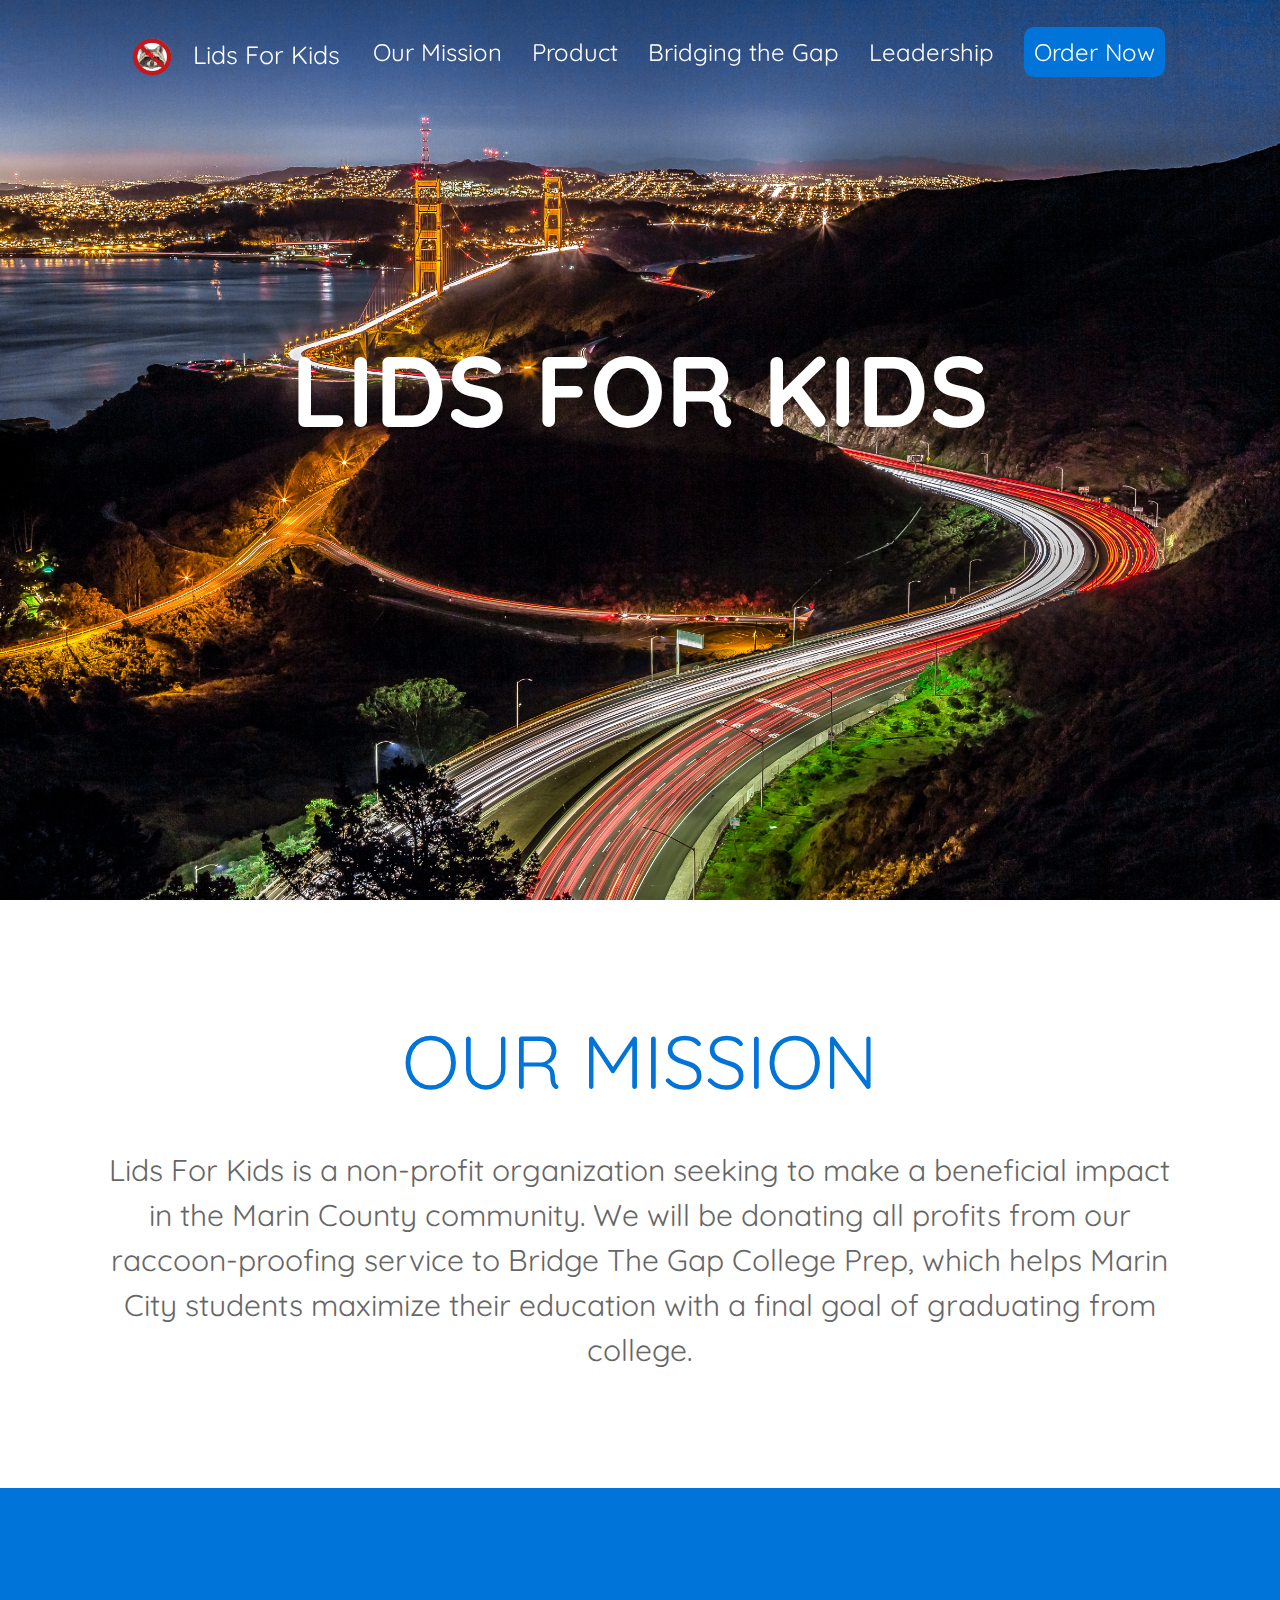
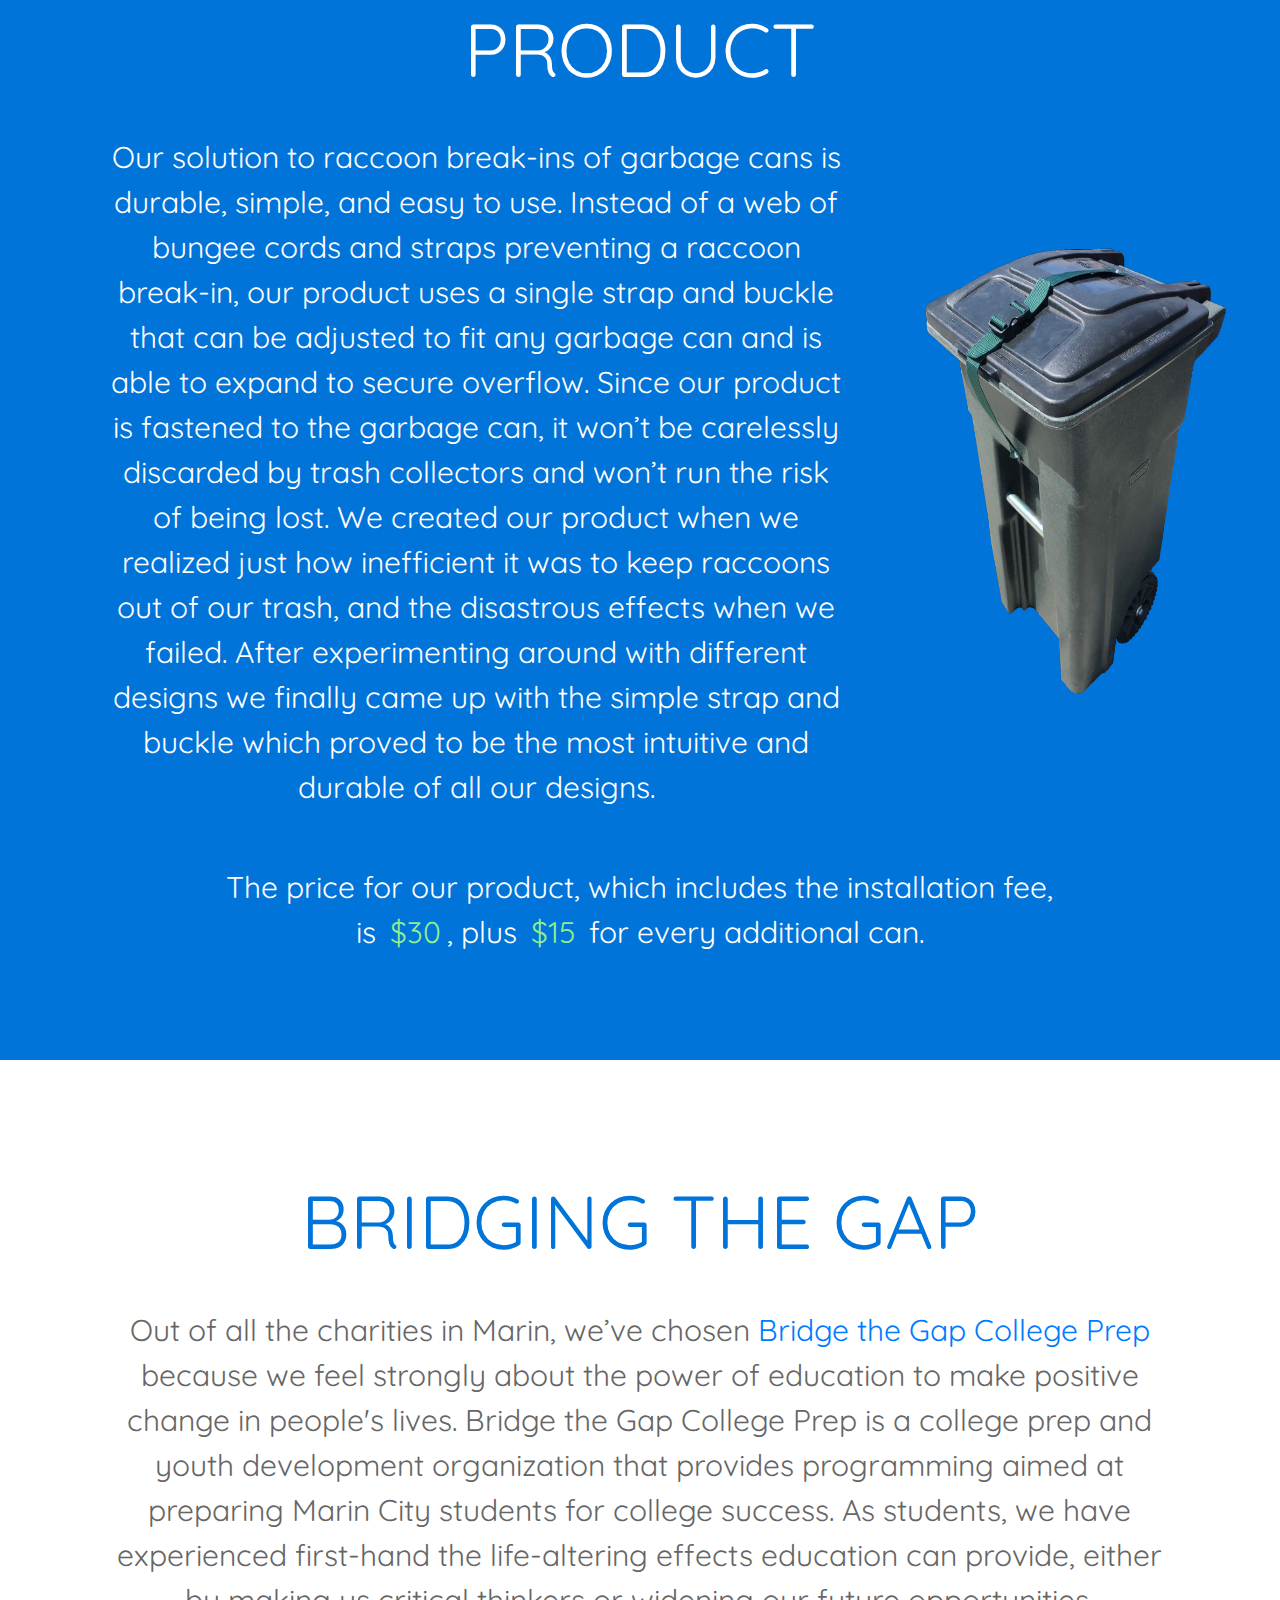
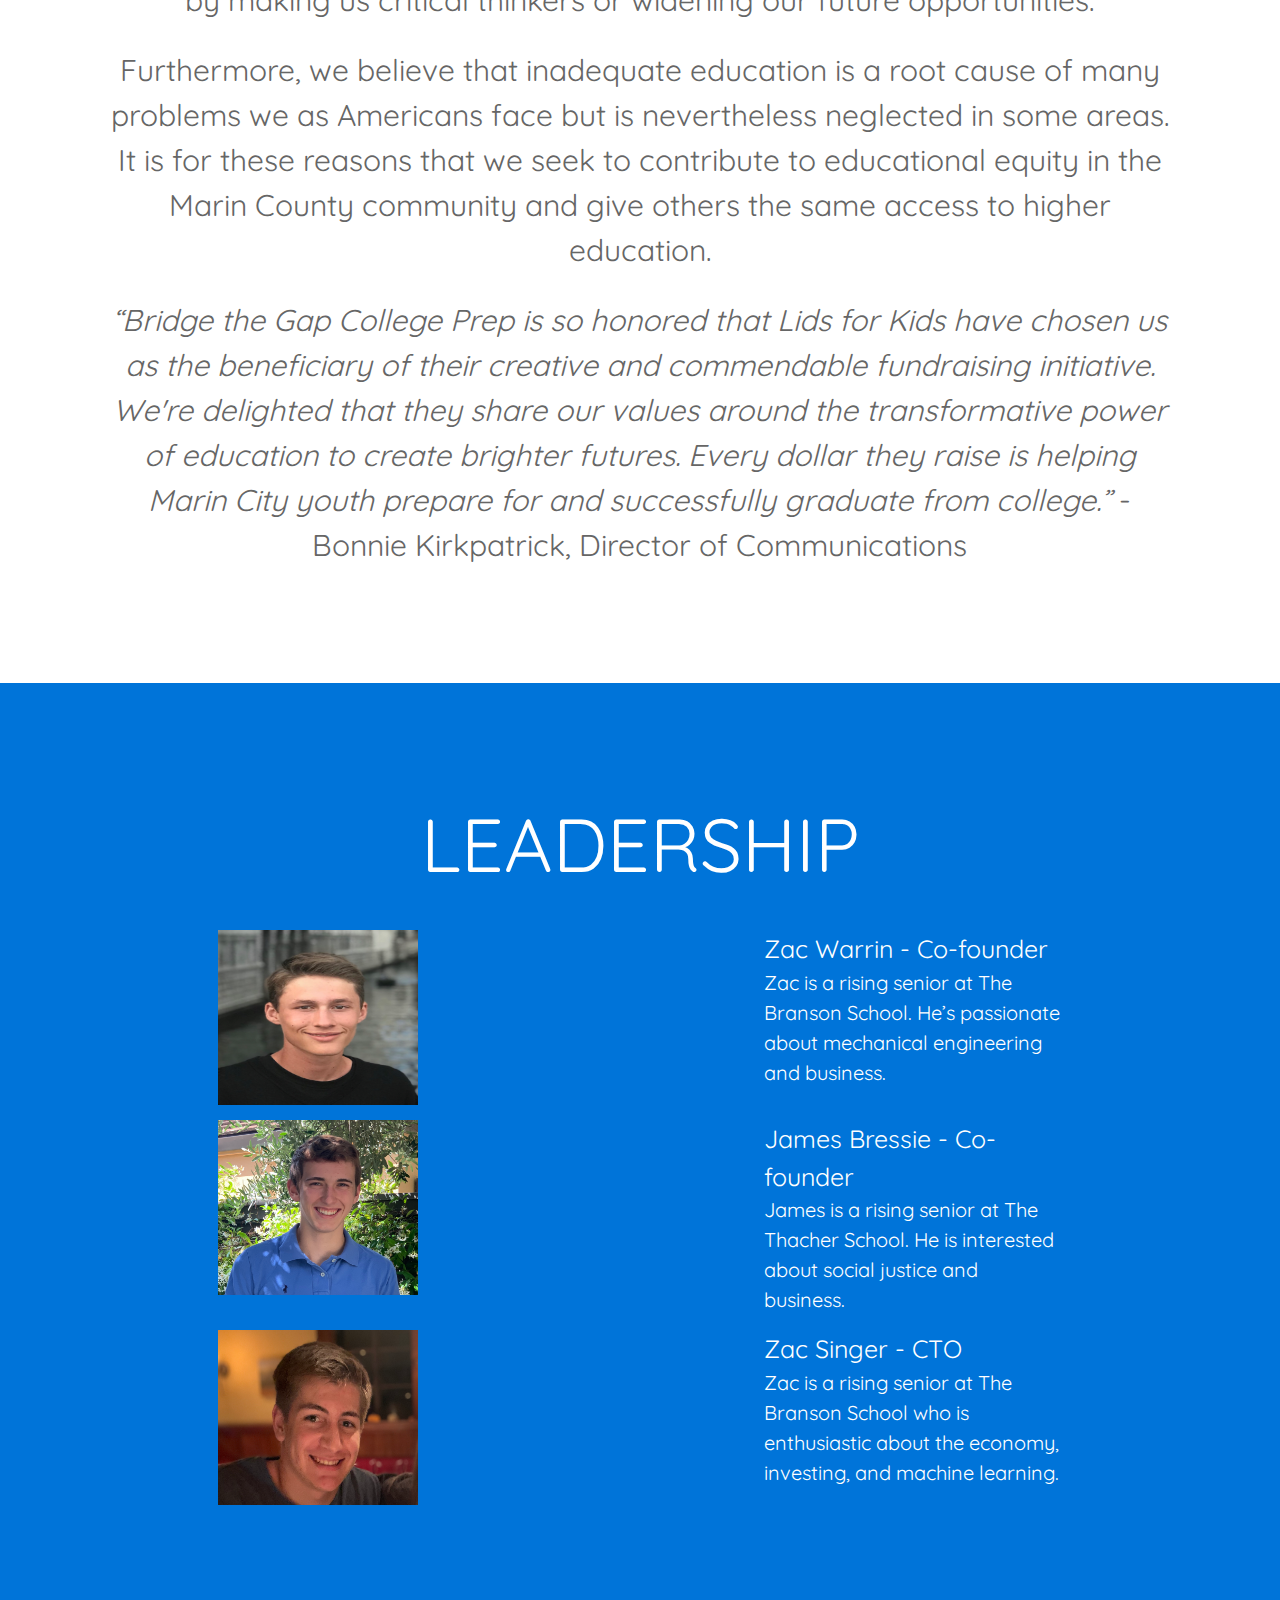
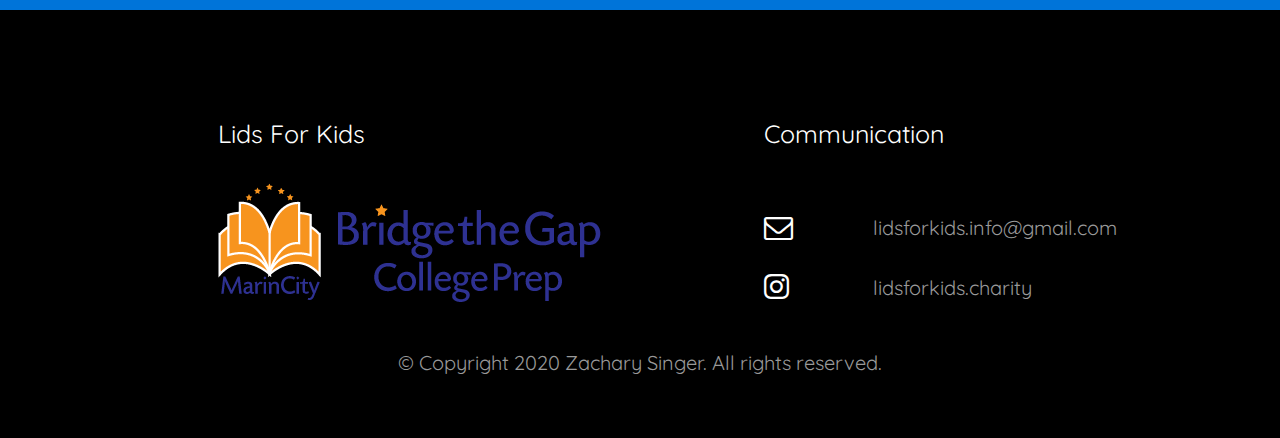
<file: index.html>
<!DOCTYPE html>
<html lang="en" class="no_slide">
<head>
    <meta charset="UTF-8">
    <title>Lids For Kids</title>

    <meta name="viewport" content="width=device-width, initial-scale=1, maximum-scale=1">

    <link href='static/css/bootstrap.min.css' rel="stylesheet" type='text/css'>
    <link href='static/css/styles.css' rel="stylesheet" type='text/css'>
    <link rel="stylesheet" href="https://cdnjs.cloudflare.com/ajax/libs/font-awesome/4.7.0/css/font-awesome.min.css">

    <script src="static/scripts/jquery-3.5.1.min.js"></script>
    <script src="static/scripts/detectmobilebrowser.js"></script>

</head>
<body class="no_x_slide">

<nav class="nav">
        <div class="container">
            <div class="logo">
                <a href="#" data-page2="title" class="2"><img src="static/images/LOGONOBACK.png" style="width:75px; height:75px;"></a>
                <a href="#" data-page2="title" class="2">Lids For Kids</a>
            </div>
            <div id="mainListDiv" class="main_list">
                <ul class="navlinks">
                    <li><a href="#" data-page1="mission" class="1">Our Mission</a></li>
                    <li><a href="#" data-page6="product" class="6">Product</a></li>
                    <li><a href="#" data-page3="bridge" class="3">Bridging the Gap</a></li>
                    <li><a href="#" data-page4="leadership" class="4">Leadership</a></li>
                    <li><a href="order.html" class="round">Order Now</a></li>
                </ul>
            </div>
            <span class="navTrigger">
                <i></i>
                <i></i>
                <i></i>
            </span>
        </div>
    </nav>

<section class="home">

    <div class="blank1">
    </div>

    <div class="row" id="title">
        <div class="center boldTitle">
            LIDS FOR KIDS
        </div>
    </div>
</section>

<section id="1">

    <br>
    <br>
    <br>
    <br>
    <br>
    <br>
    <br>

    <div class="row" id="mission">
        <div class="center headTitle1">
            OUR MISSION
        </div>
    </div>

    <br>
    <br>

    <div class="row">
        <div class="col-md-1"></div>

        <div class="col-md-10 center writing1">
            <p>
                Lids For Kids is a non-profit organization seeking to make a beneficial impact in the
                Marin County community. We will be donating all profits from our raccoon-proofing service
                to Bridge The Gap College Prep, which helps Marin City students maximize their education
                with a final goal of graduating from college.
            </p>
        </div>

        <div class="col-md-1"></div>
    </div>

    <br>
    <br>
    <br>
    <br>
    <br>
    <br>
    <br>

</section>

<section class="blueSection" id="6">

    <br>
    <br>
    <br>
    <br>
    <br>
    <br>
    <br>

    <div class="row" id="product">
        <div class="center headTitle2">
            PRODUCT
        </div>
    </div>

    <br>
    <br>

    <div class="row">
        <div class="col-md-1"></div>

        <div class="col-md-7 center writing2">
            <p>
                Our solution to raccoon break-ins of garbage cans is durable, simple, and easy to use.
                Instead of a web of bungee cords and straps preventing a raccoon break-in, our
                product uses a single strap and buckle that can be adjusted to fit any
                garbage can and is able to expand to secure overflow. Since our product is
                fastened to the garbage can, it won’t be carelessly discarded by trash
                collectors and won’t run the risk of being lost. We created our product
                when we realized just how inefficient it was to keep raccoons out of our
                trash, and the disastrous effects when we failed. After experimenting
                around with different designs we finally came up with the simple strap
                and buckle which proved to be the most intuitive and durable of all our designs.
            </p>
        </div>


        <div class="col-md-4">
            <img src="static/images/Green2.png" style="height: 100%; width: 100%;">
        </div>


    </div>

    <br>
    <br>
    <br>

    <div class="row">
        <div class="col-md-2"></div>

        <div class="col-md-8 center writing2">
            The price for our product, which includes the installation fee, is <mark class="green">$30</mark>,
            plus <mark class="green">$15</mark> for every additional can.
        </div>

        <div class="col-md-2"></div>
    </div>

    <br>
    <br>
    <br>
    <br>
    <br>
    <br>
    <br>

</section>

<section id="3">

    <br>
    <br>
    <br>
    <br>
    <br>
    <br>
    <br>

    <div class="row" id="bridge">
        <div class="center headTitle1">
            BRIDGING THE GAP
        </div>
    </div>

    <br>
    <br>

    <div class="row">
        <div class="col-md-1"></div>

        <div class="col-md-10 center writing1">
            <p>
                Out of all the charities in Marin, we’ve chosen
                <a href="https://btgcollegeprep.org/" target="_blank">Bridge the Gap College Prep</a>
                because we feel strongly about the power of education to make positive change
                in people's lives. Bridge the Gap College Prep is a college prep and youth
                development organization that provides programming aimed at preparing Marin
                City students for college success. As students, we have experienced first-hand
                the life-altering effects education can provide, either by making us critical
                thinkers or widening our future opportunities.
            </p>
        </div>

        <div class="col-md-1"></div>
    </div>

    <br>

    <div class="row">
        <div class="col-md-1"></div>

        <div class="col-md-10 center writing1">
            <p>
                Furthermore, we believe that inadequate education is
                a root cause of many problems we as Americans face but
                is nevertheless neglected in some areas. It is for these
                reasons that we seek to contribute to educational equity
                in the Marin County community and give others the same access to higher education.
            </p>
        </div>

        <div class="col-md-1"></div>
    </div>

    <br>

    <div class="row">
        <div class="col-md-1"></div>

        <div class="col-md-10 center writing1">
            <p>
                <i>“Bridge the Gap College Prep is so honored
                that Lids for Kids have chosen us as the beneficiary of
                their creative and commendable fundraising initiative.
                We're delighted that they share our values around the
                transformative power of education to create brighter futures.
                Every dollar they raise is helping Marin City youth prepare for
                    and successfully graduate from college.”</i> - Bonnie Kirkpatrick, Director of Communications
            </p>
        </div>

        <div class="col-md-1"></div>
    </div>

    <br>
    <br>
    <br>
    <br>
    <br>
    <br>
    <br>

</section>

<section class="blueSection" id="4">

    <br>
    <br>
    <br>
    <br>
    <br>
    <br>
    <br>

    <div class="row" id="leadership">
        <div class="center headTitle2">
            LEADERSHIP
        </div>
    </div>

    <br>
    <br>

    <div class="row">
        <div class="col-md-2"></div>

        <div class="col-md-2">
            <img src="static/images/ZacW.jpg" alt="ZacW" class="photo">
        </div>

        <div class="col-md-3"></div>

        <div class="col-md-3">
            <div class="headTitle4">
                Zac Warrin - Co-founder
            </div>

            <div class="writing3">
                Zac is a rising senior at The Branson School.
                He’s passionate about mechanical engineering and business.
            </div>
        </div>

        <div class="col-md-2"></div>
    </div>

    <br>

    <div class="row">
        <div class="col-md-2"></div>

        <div class="col-md-2">
            <img src="static/images/James.JPG" alt="James" class="photo">
        </div>

        <div class="col-md-3"></div>

        <div class="col-md-3">
            <div class="headTitle4">
                James Bressie - Co-founder
            </div>

            <div class="writing3">
                James is a rising senior at The Thacher School.
                He is interested about social justice and business.
            </div>
        </div>

        <div class="col-md-2"></div>
    </div>

    <br>

    <div class="row">
        <div class="col-md-2"></div>

        <div class="col-md-2">
            <img src="static/images/zacs.JPG" alt="ZacS" class="photo">
        </div>

        <div class="col-md-3"></div>

        <div class="col-md-3">
            <div class="headTitle4">
                Zac Singer - CTO
            </div>

            <div class="writing3">
                Zac is a rising senior at The Branson School who is
                enthusiastic about the economy, investing, and machine learning.
            </div>
        </div>

        <div class="col-md-2"></div>
    </div>

    <br>
    <br>
    <br>
    <br>
    <br>
    <br>
    <br>

</section>

<section class="blackSection">

    <br>
    <br>
    <br>
    <br>
    <br>
    <br>
    <br>

    <div class="row">
        <div class="col-md-2"></div>

        <div class="col-md-4 headTitle5">
            Lids For Kids
        </div>

        <div class="col-md-1"></div>

        <div class="col-md-3 headTitle5">
            Communication
        </div>


        <div class="col-md-2"></div>
    </div>

    <br>
    <br>

    <div class="row">

        <div class="col-md-2"></div>

        <div class="col-md-4 writing4">

            <a href="https://btgcollegeprep.org/" target="_blank"><img src="static/images/bridge.png" ></a>

        </div>

        <div class="col-md-1"></div>

        <div class="col-md-1">
            <br>
            <br>

            <div>
                <a href="mailto:lidsforkids.info@gmail.com"><i class="fa fa-envelope-o"
                                                           style="font-size:29px; color:white"></i></a>
            </div>

            <br>
            <br>

            <div>
                <a href="https://www.instagram.com/lidsforkids.charity/"><i class="fa fa-instagram"
                                                                        style="font-size:29px; color:white"></i></a>
            </div>
        </div>

        <div class="col-md-1 writing4">
            <br>

            <div>
                 lidsforkids.info@gmail.com
            </div>

            <br>

            <div>
                lidsforkids.charity
            </div>
        </div>

         <div class="col-md-2"></div>
    </div>

    <br>
    <br>
    <br>

    <div class="row">
        <div class="writing4 center">
            © Copyright 2020 Zachary Singer. All rights reserved.
        </div>
    </div>

    <br>
    <br>
    <br>
    <br>

</section>

</body>

<script src="static/scripts/nav-bar-shrink.js"></script>
<script src="static/scripts/scroll.js"></script>
<script src="static/scripts/nav-trigger.js"></script>

</html>
</file>
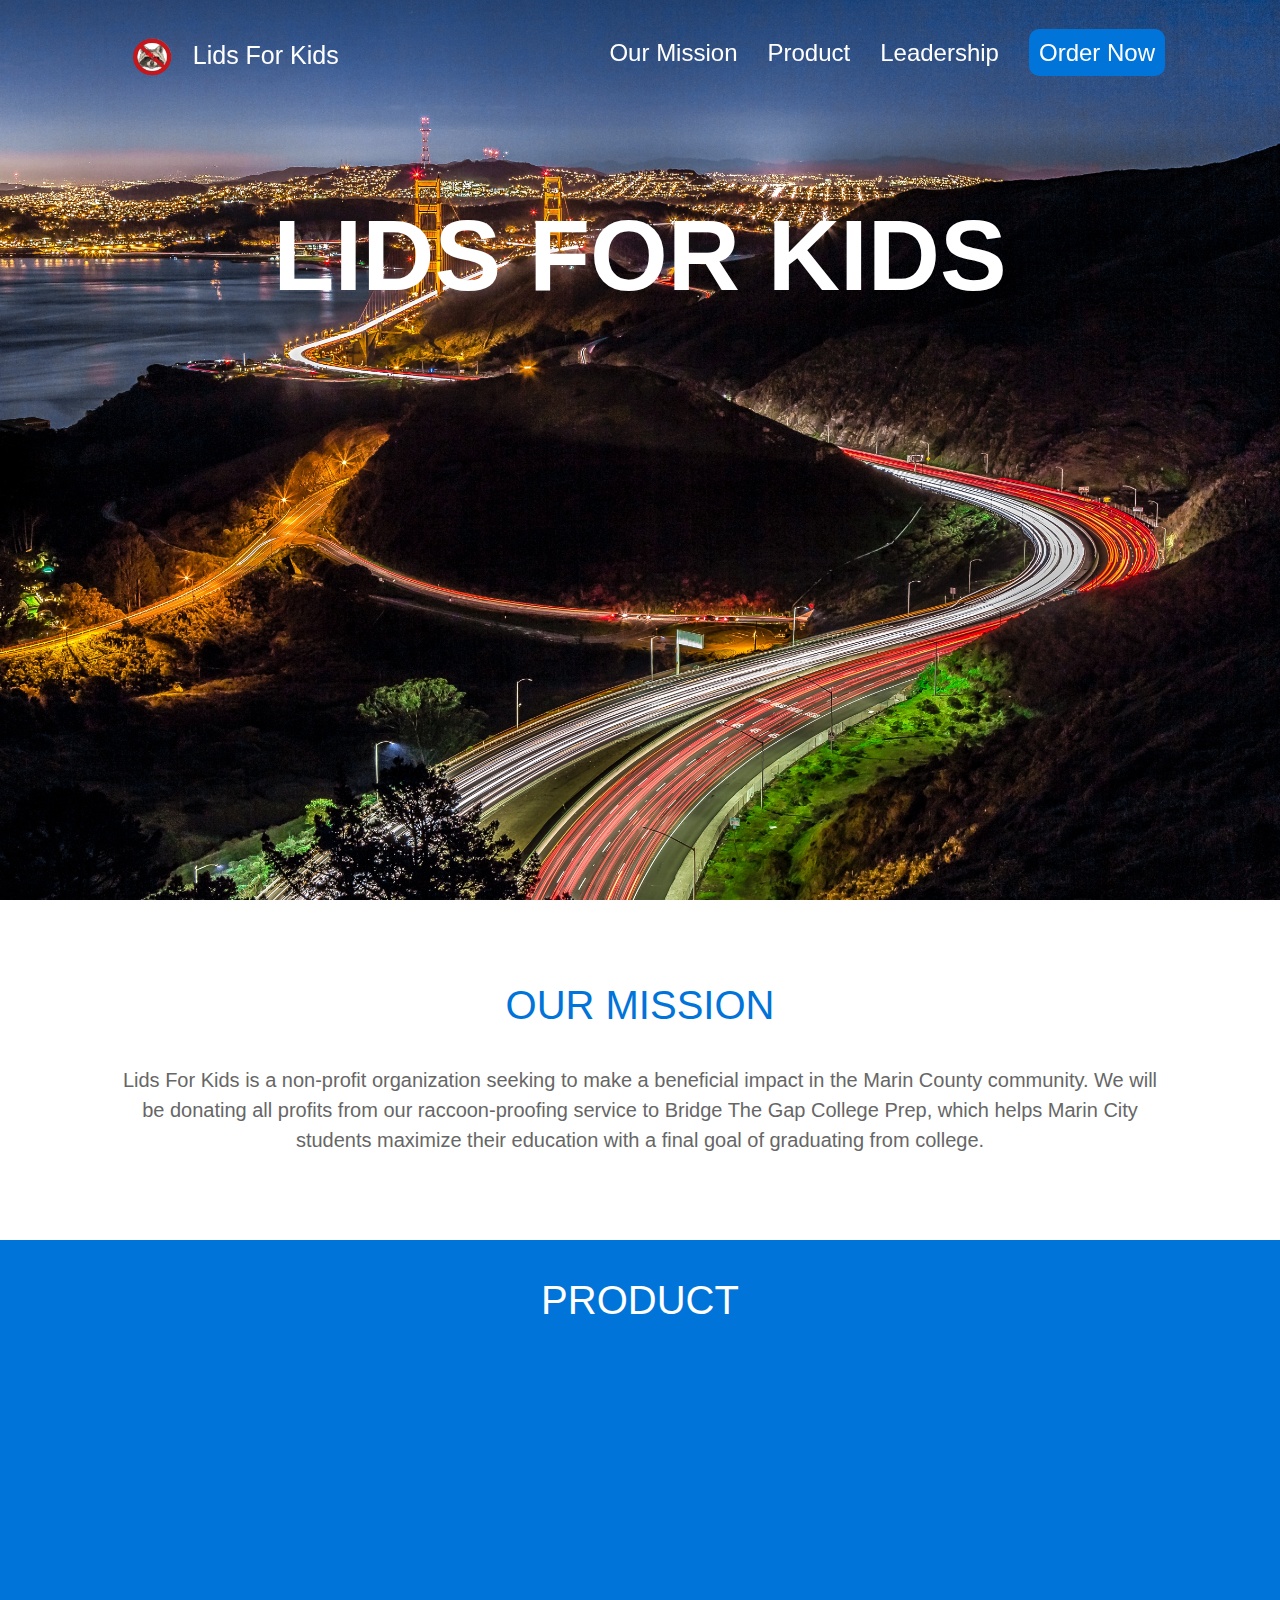
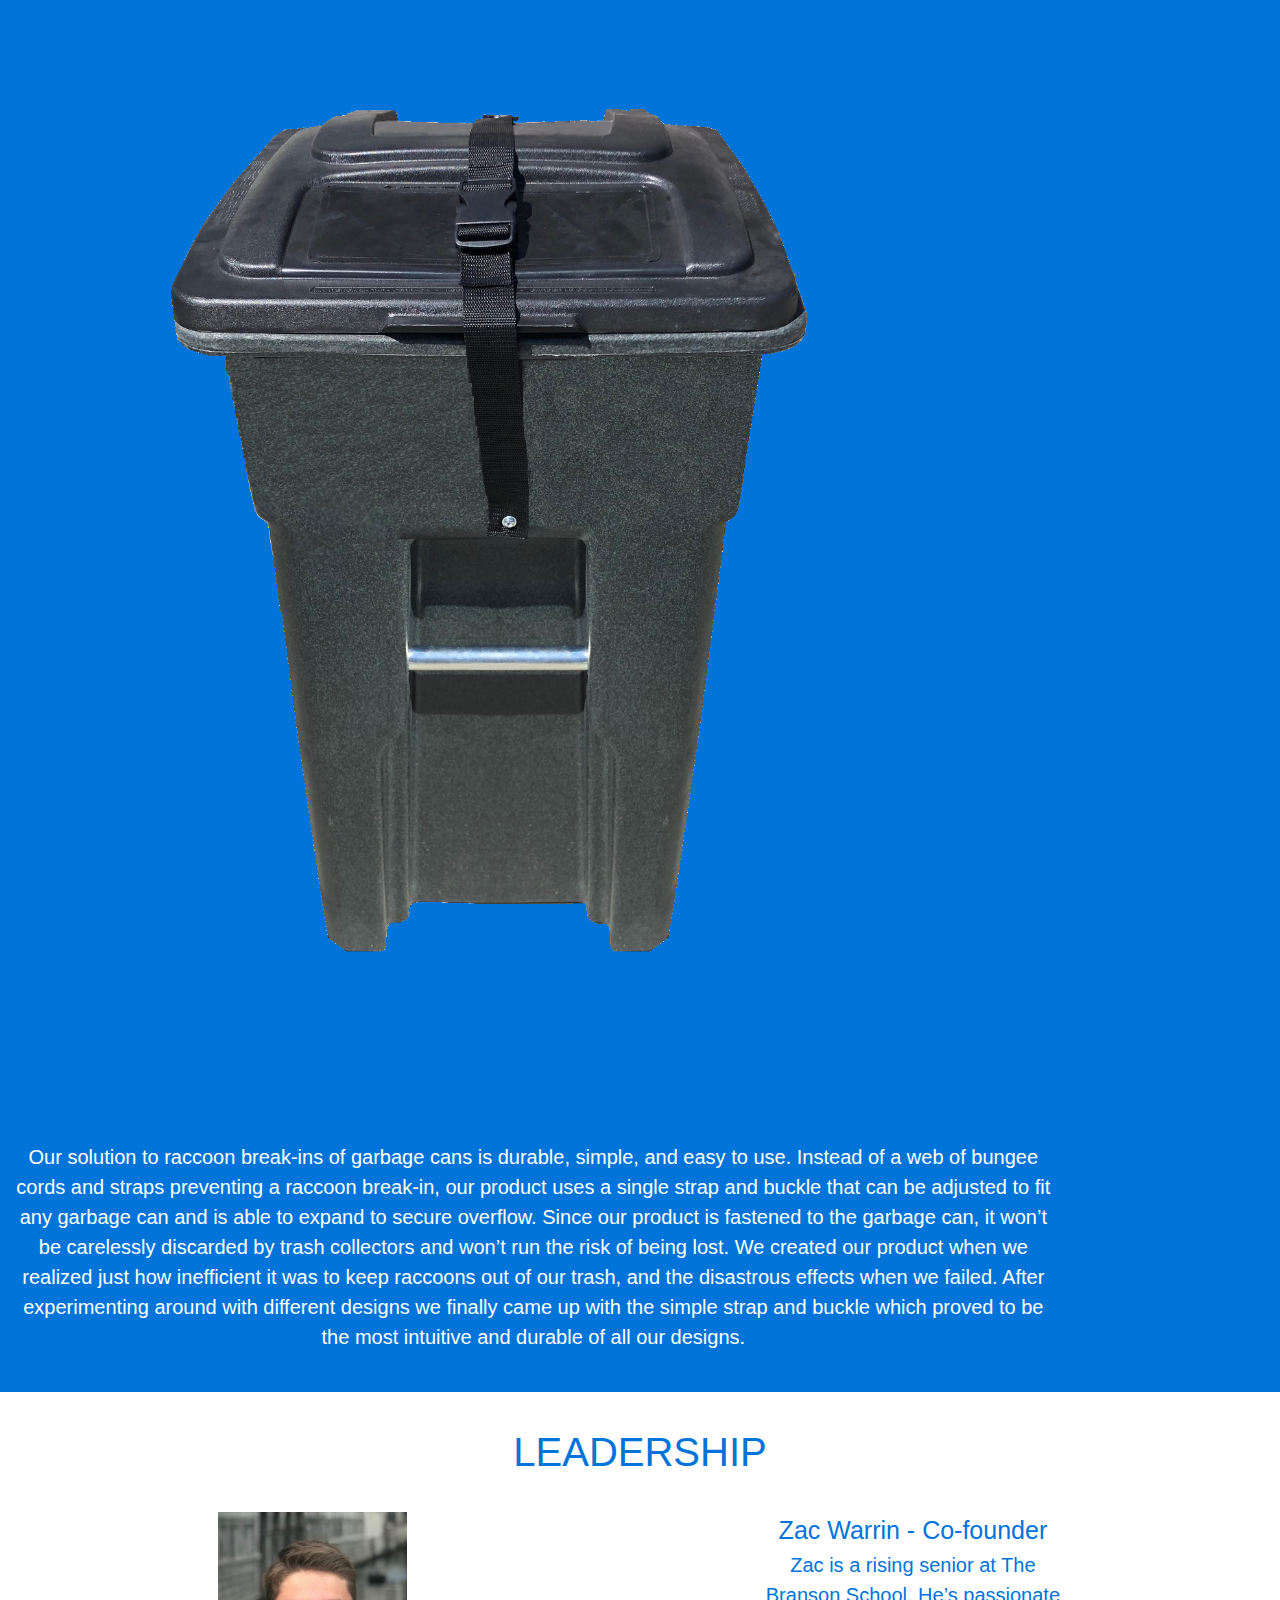
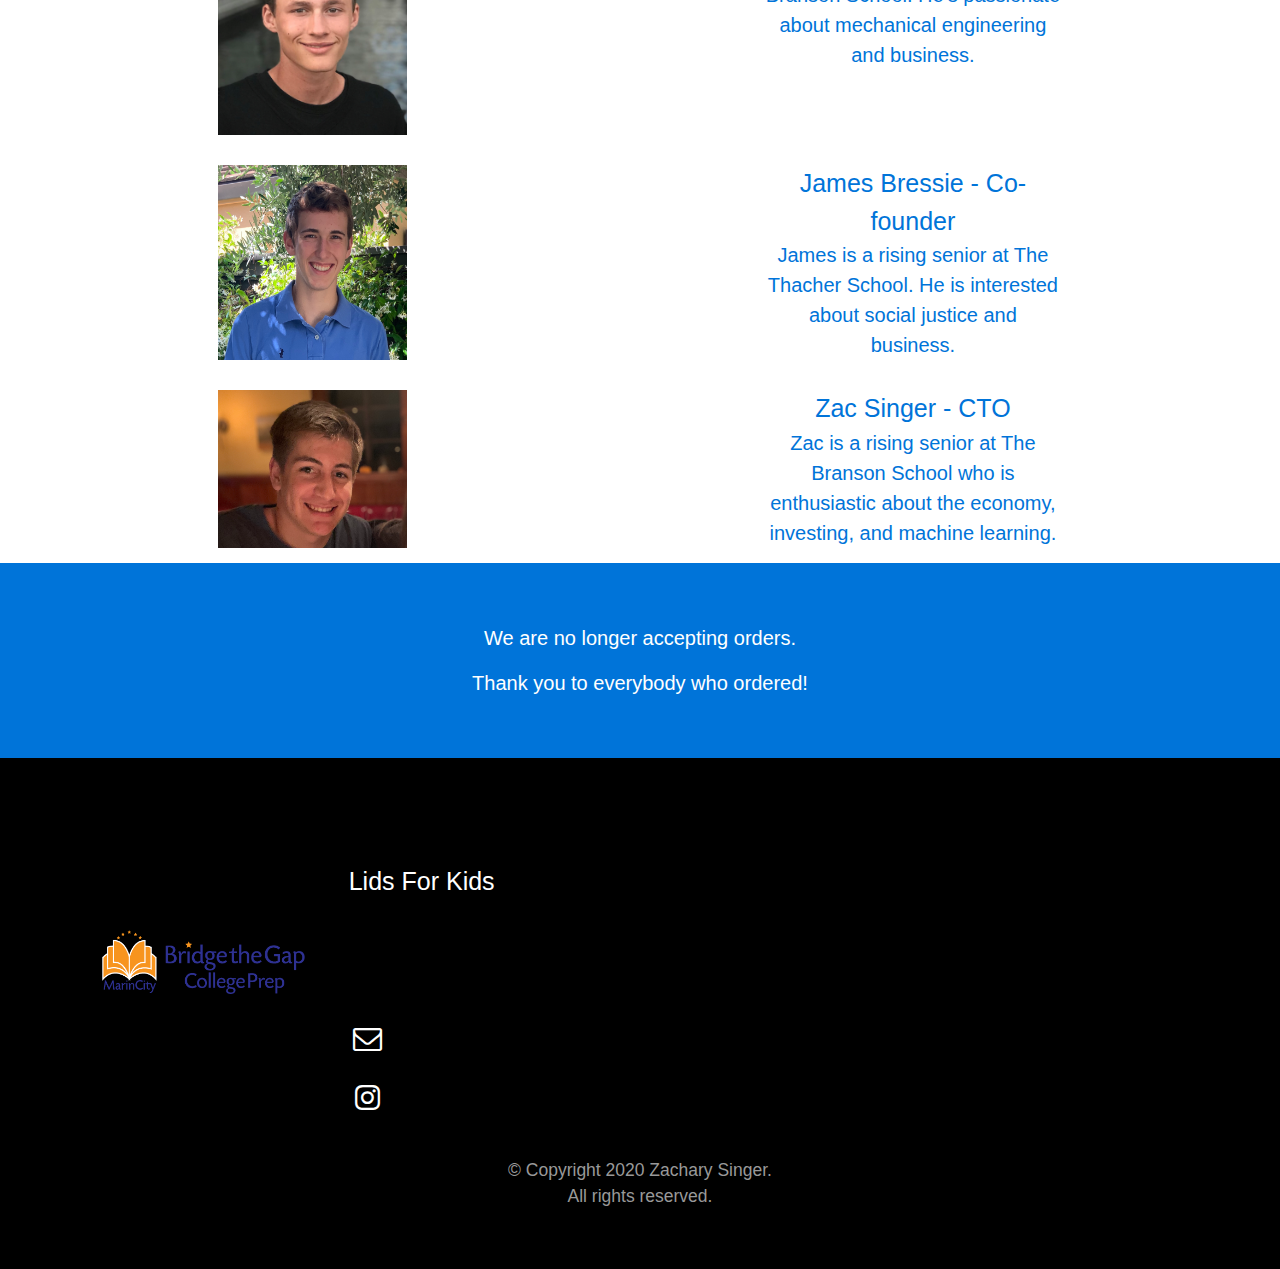
<file: mobile.html>
<!DOCTYPE html>
<html lang="en" class="no_slide">
<head>
    <meta charset="UTF-8">
    <title>Lids For Kids</title>

    <meta name="viewport" content="width=device-width, initial-scale=1, maximum-scale=1">

    <link href='static/css/bootstrap.min.css' rel="stylesheet" type='text/css'>
    <link href='static/css/mobile_styles.css' rel="stylesheet" type='text/css'>
    <link rel="stylesheet" href="https://cdnjs.cloudflare.com/ajax/libs/font-awesome/4.7.0/css/font-awesome.min.css">

    <script src="static/scripts/jquery-3.5.1.min.js"></script>

</head>
<body>

<nav class="nav">
    <div class="container">
        <div class="logo">
            <a href="#" data-page2="title" class="2"><img src="static/images/LOGONOBACK.png" style="width:75px; height:75px;"></a>
            <a href="#" data-page2="title" class="2" name="not-changed">Lids For Kids</a>
        </div>
        <div id="mainListDiv" class="main_list">
            <ul class="navlinks">
                <li><a href="#" data-page1="mission" class="1">Our Mission</a></li>
                <li><a href="#" data-page1="product" class="1">Product</a></li>
                <li><a href="#" data-page4="leadership" class="4">Leadership</a></li>
                <br>
                <br>
                <li><a href="#" data-page5="order" class="round 5">Order Now</a></li>
            </ul>
        </div>
        <span class="navTrigger">
                <i></i>
                <i></i>
                <i></i>
            </span>
    </div>
</nav>

<section class="home">

    <div class="blank1">
    </div>

    <div class="row" id="title">
        <div class="center boldTitle">
            LIDS FOR KIDS
        </div>
    </div>
</section>

<section id="1">

    <br>
    <br>
    <br>
    <br>
    <br>

    <div class="row" id="mission">
        <div class="center headTitle1">
            OUR MISSION
        </div>
    </div>

    <br>
    <br>

    <div class="row">
        <div class="col-md-1"></div>

        <div class="col-md-10 center writing1">
            <p>
                Lids For Kids is a non-profit organization seeking to make a beneficial impact in the
                Marin County community. We will be donating all profits from our raccoon-proofing service
                to Bridge The Gap College Prep, which helps Marin City students maximize their education
                with a final goal of graduating from college.
            </p>
        </div>

        <div class="col-md-1"></div>
    </div>

    <br>
    <br>
    <br>
    <br>
    <br>

</section>

<section class="blueSection" id="2">

    <br>
    <br>

    <div class="row">
        <div class="center headTitle2">
            PRODUCT
        </div>
    </div>

    <br>
    <br>

        <div class="col-md-1"></div>

        <div class="col-md-10 center writing2" id="product">
            <img src="static/images/Black1.png" class="mobile-photo">

            <br>

                <p>
                Our solution to raccoon break-ins of garbage cans is durable, simple, and easy to use.
                Instead of a web of bungee cords and straps preventing a raccoon break-in, our
                product uses a single strap and buckle that can be adjusted to fit any
                garbage can and is able to expand to secure overflow. Since our product is
                fastened to the garbage can, it won’t be carelessly discarded by trash
                collectors and won’t run the risk of being lost. We created our product
                when we realized just how inefficient it was to keep raccoons out of our
                trash, and the disastrous effects when we failed. After experimenting
                around with different designs we finally came up with the simple strap
                and buckle which proved to be the most intuitive and durable of all our designs.
            </p>
        </div>

        <div class="col-md-1"></div>

    <br>
    <br>


</section>

<section id="4">

    <br>
    <br>

    <div class="row" id="leadership">
        <div class="center headTitle6">
            LEADERSHIP
        </div>
    </div>

    <br>
    <br>

    <div class="row">
        <div class="col-md-2"></div>

        <div class="col-md-2">
            <img src="static/images/ZacW.jpg" alt="ZacW" class="photo">
        </div>

        <div class="col-md-3"></div>

        <div class="col-md-3">
            <div class="headTitle4 center">
                Zac Warrin - Co-founder
            </div>

            <div class="writing3 center">
                Zac is a rising senior at The Branson School.
                He’s passionate about mechanical engineering and business.
            </div>
        </div>

        <div class="col-md-2"></div>
    </div>

    <br>
    <br>

    <div class="row">
        <div class="col-md-2"></div>

        <div class="col-md-2">
            <img src="static/images/James.JPG" alt="James" class="photo">
        </div>

        <div class="col-md-3"></div>

        <div class="col-md-3">
            <div class="headTitle4 center">
                James Bressie - Co-founder
            </div>

            <div class="writing3 center">
                James is a rising senior at The Thacher School.
                He is interested about social justice and business.
            </div>
        </div>

        <div class="col-md-2"></div>
    </div>

    <br>
    <br>

    <div class="row">
        <div class="col-md-2"></div>

        <div class="col-md-2">
            <img src="static/images/zacs.JPG" alt="ZacS" class="photo">
        </div>

        <div class="col-md-3"></div>

        <div class="col-md-3">
            <div class="headTitle4 center">
                Zac Singer - CTO
            </div>

            <div class="writing3 center">
                Zac is a rising senior at The Branson School who is
                enthusiastic about the economy, investing, and machine learning.
            </div>
        </div>

        <div class="col-md-2"></div>
    </div>

    <br>

</section>

<section class="blueSection" id="5">
    <br>
    <br>
    <br>
    <br>

    <div class="center writing2">
        We are no longer accepting orders.
    </div>

    <br>

    <div class="center writing2">
        Thank you to everybody who ordered!
    </div>

    <br>
    <br>
    <br>
    <br>
</section>

<section class="blackSection">

    <br>
    <br>
    <br>
    <br>
    <br>
    <br>
    <br>

    <div class="row">
        <div class="col-md-2"></div>

        <div class="col-md-4 headTitle5 center">
            Lids For Kids
        </div>

        <div class="col-md-2"></div>
    </div>

    <br>
    <br>

    <div class="row">
        <div class="col-md-4 writing4 center">

            <a href="https://btgcollegeprep.org/" target="_blank"><img src="static/images/bridge.png" style="height:100%; width:50%;"></a>

        </div>
    </div>

    <br>
    <br>

    <div class="row">
        <div class="col-md-1"></div>

        <div class="col-md-5 center">
            <a href="mailto:lidsforkids.info@gmail.com"><i class="fa fa-envelope-o"
                                                           style="font-size:29px; color:white"></i></a>
        </div>

        <div class="col-md-1"></div>
    </div>

    <br>
    <br>

    <div class="row">
        <div class="col-md-1"></div>

        <div class="col-md-5 center">
            <a href="https://www.instagram.com/lidsforkids.charity/"><i class="fa fa-instagram"
                                                                        style="font-size:29px; color:white"></i></a>
        </div>

        <div class="col-md-1"></div>
    </div>

    <br>
    <br>
    <br>

    <div class="row">
        <div class="writing4 center">
            © Copyright 2020 Zachary Singer.
        </div>
    </div>
    <div class="row">
        <div class="writing4 center">
            All rights reserved.
        </div>
    </div>

    <br>
    <br>
    <br>
    <br>

</section>

</body>

<script src="static/scripts/nav-bar-shrink.js"></script>
<script src="static/scripts/scroll.js"></script>
<script src="static/scripts/nav-trigger.js"></script>

</html>
</file>
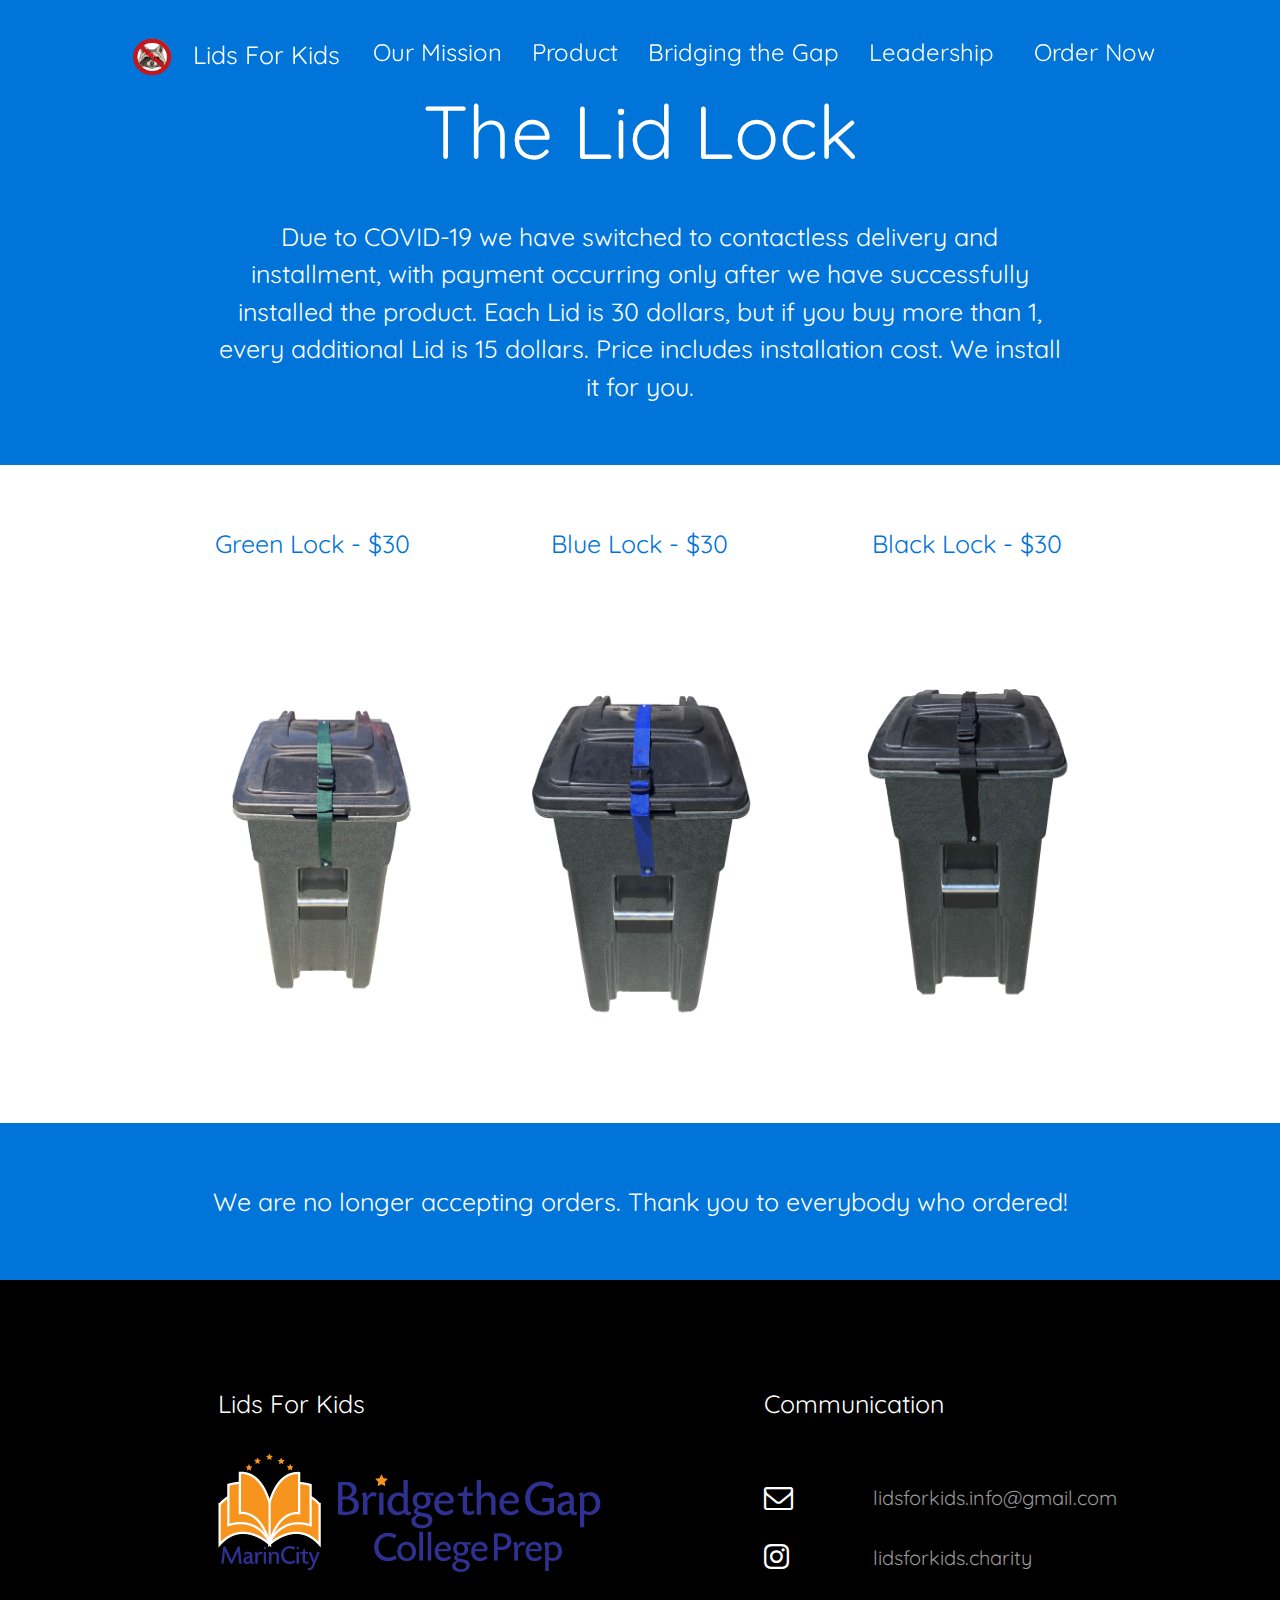
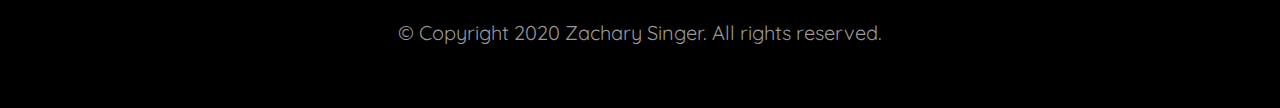
<file: order.html>
<!DOCTYPE html>
<html lang="en" class="no_slide">
<head>
    <meta charset="UTF-8">
    <title>Lids For Kids</title>

    <meta name="viewport" content="width=device-width, initial-scale=1, maximum-scale=1">

    <link href='static/css/bootstrap.min.css' rel="stylesheet" type='text/css'>
    <link href='static/css/styles.css' rel="stylesheet" type='text/css'>
    <link rel="stylesheet" href="https://cdnjs.cloudflare.com/ajax/libs/font-awesome/4.7.0/css/font-awesome.min.css">

    <script src="static/scripts/jquery-3.5.1.min.js"></script>

</head>
<body class="no_x_slide">

    <nav class="nav">
        <div class="container">
            <div class="logo">
                <a href="#" data-page2="title" class="2"><img src="static/images/LOGONOBACK.png" style="width:75px; height:75px;"></a>
                <a href="index.html" data-page2="title" class="2">Lids For Kids</a>
            </div>
            <div id="mainListDiv" class="main_list">
                <ul class="navlinks">
                    <li><a href="index.html#1" data-page1="mission" class="1">Our Mission</a></li>
                    <li><a href="index.html#6" data-page1="product" class="6">Product</a></li>
                    <li><a href="index.html#3" data-page3="bridge" class="3">Bridging the Gap</a></li>
                    <li><a href="index.html#4" data-page4="leadership" class="4">Leadership</a></li>
                    <li><a href="order.html" class="round">Order Now</a></li>
                </ul>
            </div>
            <span class="navTrigger">
                <i></i>
                <i></i>
                <i></i>
            </span>
        </div>
    </nav>

<section class="blueSection">

    <br>
    <br>
    <br>
    <br>
    <br>

    <div class="row">
        <div class="center headTitle2">
            The Lid Lock
        </div>
    </div>

    <br>
    <br>

    <div class="row">
        <div class="col-md-2"></div>
        <div class="col-md-8 center headTitle4">
            Due to COVID-19 we have switched to contactless delivery and installment, with payment occurring only
            after we have successfully installed the product. Each Lid is 30 dollars, but if you buy more than 1,
            every additional Lid is 15 dollars. Price includes installation cost. We install it for you.
        </div>
        <div class="col-md-2"></div>
    </div>

    <br>
    <br>
    <br>
    <br>


</section>

<section>

    <br>
    <br>
    <br>
    <br>


    <div class="row">
        <div class="col-md-1" style="width: 12.499999995%;
    flex: 0 0 12.499%;max-width: 12.499%;"></div>

        <div class="col-md-3">
            <div class="headTitle6 center">
                Green Lock - $30
            </div>
            <img src="static/images/Green1.jpg" alt="Green" height="500" width="325">
        </div>

        <div class="col-md-3">
            <div class="headTitle6 center">
                Blue Lock - $30
            </div>
            <img src="static/images/Blue1.jpg" alt="Blue" height="500" width="325">
        </div>

        <div class="col-md-3">
            <div class="headTitle6 center">
                Black Lock - $30
            </div>
            <img src="static/images/Black1.png" alt="Black" height="500" width="325">
        </div>

        <div class="col-md-1" style="width: 12.499999995%;
    flex: 0 0 12.499%;max-width: 12.499%;"></div>
    </div>

    <br>
    <br>
    <br>
    <br>


</section>

<section class="blueSection">

    <br>
    <br>
    <br>
    <br>

    <div class="col-md-1"></div>

    <div class="center headTitle4">
        We are no longer accepting orders. Thank you to everybody who ordered!
    </div>

    <div class="col-md-1"></div>

    <br>
    <br>
    <br>
    <br>

</section>


<section class="blackSection">

    <br>
    <br>
    <br>
    <br>
    <br>
    <br>
    <br>

    <div class="row">
        <div class="col-md-2"></div>

        <div class="col-md-4 headTitle5">
            Lids For Kids
        </div>

        <div class="col-md-1"></div>

        <div class="col-md-3 headTitle5">
            Communication
        </div>


        <div class="col-md-2"></div>
    </div>

    <br>
    <br>

    <div class="row">

        <div class="col-md-2"></div>

        <div class="col-md-4 writing4">

            <a href="https://btgcollegeprep.org/" target="_blank"><img src="static/images/bridge.png" ></a>

        </div>

        <div class="col-md-1"></div>

        <div class="col-md-1">
            <br>
            <br>

            <div>
                <a href="mailto:lidsforkids.info@gmail.com"><i class="fa fa-envelope-o"
                                                           style="font-size:29px; color:white"></i></a>
            </div>

            <br>
            <br>

            <div>
                <a href="https://www.instagram.com/lidsforkids.charity/"><i class="fa fa-instagram"
                                                                        style="font-size:29px; color:white"></i></a>
            </div>
        </div>

        <div class="col-md-1 writing4">
            <br>

            <div>
                 lidsforkids.info@gmail.com
            </div>

            <br>

            <div>
                lidsforkids.charity
            </div>
        </div>

         <div class="col-md-2"></div>
    </div>

    <br>
    <br>
    <br>

    <div class="row">
        <div class="writing4 center">
            © Copyright 2020 Zachary Singer. All rights reserved.
        </div>
    </div>

    <br>
    <br>
    <br>
    <br>

</section>

</body>

<script src="static/scripts/nav-bar-shrink.js"></script>
<script src="static/scripts/form.js"></script>
<script src="static/scripts/nav-trigger.js"></script>

</html>
</file>
<file: static/css/styles.css>
/* From https://codepen.io/albizan/full/mMWdWZ*/
@import url('https://fonts.googleapis.com/css?family=Quicksand:400,500,700');
html,
body {
    margin: 0;
    padding: 0;
    box-sizing: border-box;
    font-family: "Quicksand", sans-serif;
    font-size: 62.5%;
    font-size: 10px;
}
/*-- Inspiration taken from abdo steif -->
/* --> https://codepen.io/abdosteif/pen/bRoyMb?editors=1100*/

/* Navbar section */

.nav {
    width: 100%;
    z-index: 500;
    height: 65px;
    position: fixed;
    line-height: 65px;
    text-align: center;
}

.nav div.logo {
    float: left;
    width: auto;
    height: auto;
    padding-left: 3rem;
}

.nav div.logo a {
    text-decoration: none;
    color: #fff;
    font-size: 2.5rem;
}

.nav div.logo a:hover {
    color: #00E676;
}

.nav div.main_list {
    height: 65px;
    float: right;
}

.nav div.main_list ul {
    width: 100%;
    height: 65px;
    display: flex;
    list-style: none;
    margin: 0;
    padding: 0;
}

.nav div.main_list ul li {
    width: auto;
    height: 65px;
    padding: 0;
    padding-right: 3rem;
}

.nav div.main_list ul li a {
    text-decoration: none;
    color: #fff;
    line-height: 65px;
    font-size: 2.4rem;
}

.nav div.main_list ul li a:hover {
    color: #00E676;
}


/* Home section */

.home {
    width: 100%;
    height: 100vh;
    background-image: url(../images/1.jpg);
    background-position: center top;
	background-size:cover;
}

.navTrigger {
    display: none;
}

.nav {
    padding-top: 20px;
    padding-bottom: 20px;
    -webkit-transition: all 0.4s ease;
    transition: all 0.4s ease;
}


/* Media qurey section */

@media screen and (min-width: 768px) and (max-width: 1024px) {
    .container {
        margin: 0;
    }
}

@media screen and (max-width:768px) {
    .navTrigger {
        display: block;
    }
    .nav div.logo {
        margin-left: 15px;
    }
    .nav div.main_list {
        width: 100%;
        height: 0;
        overflow: hidden;
    }
    .nav div.show_list {
        height: auto;
        display: none;
    }
    .nav div.main_list ul {
        flex-direction: column;
        width: 100%;
        height: 100vh;
        right: 0;
        left: 0;
        bottom: 0;
        background-color: #111;
        /*same background color of navbar*/
        background-position: center top;
    }
    .nav div.main_list ul li {
        width: 100%;
        text-align: right;
    }
    .nav div.main_list ul li a {
        text-align: center;
        width: 100%;
        font-size: 3rem;
        padding: 20px;
    }
    .nav div.media_button {
        display: block;
    }
}


/* Animation */
/* Inspiration taken from Dicson https://codemyui.com/simple-hamburger-menu-x-mark-animation/ */

.navTrigger {
    cursor: pointer;
    width: 30px;
    height: 25px;
    margin: auto;
    position: absolute;
    right: 30px;
    top: 0;
    bottom: 0;
}

.navTrigger i {
    background-color: #fff;
    border-radius: 2px;
    content: '';
    display: block;
    width: 100%;
    height: 4px;
}

.navTrigger i:nth-child(1) {
    -webkit-animation: outT 0.8s backwards;
    animation: outT 0.8s backwards;
    -webkit-animation-direction: reverse;
    animation-direction: reverse;
}

.navTrigger i:nth-child(2) {
    margin: 5px 0;
    -webkit-animation: outM 0.8s backwards;
    animation: outM 0.8s backwards;
    -webkit-animation-direction: reverse;
    animation-direction: reverse;
}

.navTrigger i:nth-child(3) {
    -webkit-animation: outBtm 0.8s backwards;
    animation: outBtm 0.8s backwards;
    -webkit-animation-direction: reverse;
    animation-direction: reverse;
}

.navTrigger.active i:nth-child(1) {
    -webkit-animation: inT 0.8s forwards;
    animation: inT 0.8s forwards;
}

.navTrigger.active i:nth-child(2) {
    -webkit-animation: inM 0.8s forwards;
    animation: inM 0.8s forwards;
}

.navTrigger.active i:nth-child(3) {
    -webkit-animation: inBtm 0.8s forwards;
    animation: inBtm 0.8s forwards;
}

@-webkit-keyframes inM {
    50% {
        -webkit-transform: rotate(0deg);
    }
    100% {
        -webkit-transform: rotate(45deg);
    }
}

@keyframes inM {
    50% {
        transform: rotate(0deg);
    }
    100% {
        transform: rotate(45deg);
    }
}

@-webkit-keyframes outM {
    50% {
        -webkit-transform: rotate(0deg);
    }
    100% {
        -webkit-transform: rotate(45deg);
    }
}

@keyframes outM {
    50% {
        transform: rotate(0deg);
    }
    100% {
        transform: rotate(45deg);
    }
}

@-webkit-keyframes inT {
    0% {
        -webkit-transform: translateY(0px) rotate(0deg);
    }
    50% {
        -webkit-transform: translateY(9px) rotate(0deg);
    }
    100% {
        -webkit-transform: translateY(9px) rotate(135deg);
    }
}

@keyframes inT {
    0% {
        transform: translateY(0px) rotate(0deg);
    }
    50% {
        transform: translateY(9px) rotate(0deg);
    }
    100% {
        transform: translateY(9px) rotate(135deg);
    }
}

@-webkit-keyframes outT {
    0% {
        -webkit-transform: translateY(0px) rotate(0deg);
    }
    50% {
        -webkit-transform: translateY(9px) rotate(0deg);
    }
    100% {
        -webkit-transform: translateY(9px) rotate(135deg);
    }
}

@keyframes outT {
    0% {
        transform: translateY(0px) rotate(0deg);
    }
    50% {
        transform: translateY(9px) rotate(0deg);
    }
    100% {
        transform: translateY(9px) rotate(135deg);
    }
}

@-webkit-keyframes inBtm {
    0% {
        -webkit-transform: translateY(0px) rotate(0deg);
    }
    50% {
        -webkit-transform: translateY(-9px) rotate(0deg);
    }
    100% {
        -webkit-transform: translateY(-9px) rotate(135deg);
    }
}

@keyframes inBtm {
    0% {
        transform: translateY(0px) rotate(0deg);
    }
    50% {
        transform: translateY(-9px) rotate(0deg);
    }
    100% {
        transform: translateY(-9px) rotate(135deg);
    }
}

@-webkit-keyframes outBtm {
    0% {
        -webkit-transform: translateY(0px) rotate(0deg);
    }
    50% {
        -webkit-transform: translateY(-9px) rotate(0deg);
    }
    100% {
        -webkit-transform: translateY(-9px) rotate(135deg);
    }
}

@keyframes outBtm {
    0% {
        transform: translateY(0px) rotate(0deg);
    }
    50% {
        transform: translateY(-9px) rotate(0deg);
    }
    100% {
        transform: translateY(-9px) rotate(135deg);
    }
}

.affix {
    padding: 0;
    background-color: #111;
}



.myH2 {
	text-align:center;
	font-size: 4rem;
}
.myP {
	text-align: justify;
	padding-left:15%;
	padding-right:15%;
	font-size: 20px;
}
@media all and (max-width:700px){
	.myP {
		padding:2%;
	}
}

/* ------------------------------------------------------- */

.boldTitle {
    font-size: 100px;
    font-weight: bold;
    font-family: "Quicksand", sans-serif;
    color: white
}

.headTitle1 {
    font-size: 75px;
    font-family: "Quicksand", sans-serif;
    color: #0074D9
}

.blank1 {
    height: 35%;
}

.no_x_slide {
    overflow-x: hidden;
}

.center {
    width: 100%;
    text-align: center;
}

.writing1 {
    font-size: 30px;
    font-family: "Quicksand", sans-serif;
    color: #666666
}

.blueSection {
    background-color: #0074D9
}

.headTitle2 {
    font-size: 75px;
    font-family: "Quicksand", sans-serif;
    color: white
}

.writing2 {
    font-size: 30px;
    font-family: "Quicksand", sans-serif;
    color: white
}

.fade {
  opacity: 1;
}

.headTitle3 {
    font-size: 30px;
    font-family: "Quicksand", sans-serif;
    color: white
}

.headTitle4 {
    font-size: 25px;
    font-family: "Quicksand", sans-serif;
    color: white
}

.writing3 {
    font-size: 20px;
    font-family: "Quicksand", sans-serif;
    color: white
}

.photo {
    height: 175px;
    width: 200px;
}

.blackSection {
    background-color: #000
}

.headTitle5 {
    font-size: 25px;
    font-family: "Quicksand", sans-serif;
    color: white
}

.writing4 {
    font-size: 20px;
    font-family: "Quicksand", sans-serif;
    color: #999
}

.round{
  border-radius: 10px;
  background: #0074D9;
  padding: 10px;
}

.headTitle6 {
    font-size: 25px;
    font-family: "Quicksand", sans-serif;
    color: #0074D9
}

.green {
    color: lightgreen;
    background-color: #0074D9
}
</file>
<file: static/css/mobile_styles.css>
html, body {
  overflow-x: hidden;
}
body {
  position: relative
}

/* From https://codepen.io/albizan/full/mMWdWZ*/
@import url('https://fonts.googleapis.com/css?family=Quicksand:400,500,700');
html,
body {
    margin: 0;
    padding: 0;
    box-sizing: border-box;
    font-family: "Quicksand", sans-serif;
    font-size: 62.5%;
    font-size: 10px;
}
/*-- Inspiration taken from abdo steif -->
/* --> https://codepen.io/abdosteif/pen/bRoyMb?editors=1100*/

/* Navbar section */

.nav {
    width: 100%;
    z-index: 500;
    height: 65px;
    position: fixed;
    line-height: 65px;
    text-align: center;
}

.nav div.logo {
    float: left;
    width: auto;
    height: auto;
    padding-left: 3rem;
}

.nav div.logo a {
    text-decoration: none;
    color: #fff;
    font-size: 2.5rem;
}

.nav div.logo a:hover {
    color: #00E676;
}

.nav div.main_list {
    height: 65px;
    float: right;
}

.nav div.main_list ul {
    width: 100%;
    height: 65px;
    display: flex;
    list-style: none;
    margin: 0;
    padding: 0;
}

.nav div.main_list ul li {
    width: auto;
    height: 65px;
    padding: 0;
    padding-right: 3rem;
}

.nav div.main_list ul li a {
    text-decoration: none;
    color: #fff;
    line-height: 65px;
    font-size: 2.4rem;
}

.nav div.main_list ul li a:hover {
    color: #00E676;
}


/* Home section */

.home {
    width: 100%;
    height: 100vh;
    background-image: url(../images/1.jpg);
    background-position: center top;
	background-size:cover;
}

.navTrigger {
    display: none;
}

.nav {
    padding-top: 20px;
    padding-bottom: 20px;
    -webkit-transition: all 0.4s ease;
    transition: all 0.4s ease;
}


/* Media qurey section */

@media screen and (min-width: 768px) and (max-width: 1024px) {
    .container {
        margin: 0;
    }
}

@media screen and (max-width:768px) {
    .navTrigger {
        display: block;
    }
    .nav div.logo {
        margin-left: 15px;
    }
    .nav div.main_list {
        width: 100%;
        height: 0;
        overflow: hidden;
    }
    .nav div.show_list {
        height: auto;
        display: none;
    }
    .nav div.main_list ul {
        flex-direction: column;
        width: 100%;
        height: 100vh;
        right: 0;
        left: 0;
        bottom: 0;
        background-color: #111;
        /*same background color of navbar*/
        background-position: center top;
    }
    .nav div.main_list ul li {
        width: 100%;
        text-align: right;
    }
    .nav div.main_list ul li a {
        text-align: center;
        width: 100%;
        font-size: 3rem;
        padding: 20px;
    }
    .nav div.media_button {
        display: block;
    }
}


/* Animation */
/* Inspiration taken from Dicson https://codemyui.com/simple-hamburger-menu-x-mark-animation/ */

.navTrigger {
    cursor: pointer;
    width: 30px;
    height: 25px;
    margin: auto;
    position: absolute;
    right: 30px;
    top: 0;
    bottom: 0;
}

.navTrigger i {
    background-color: #fff;
    border-radius: 2px;
    content: '';
    display: block;
    width: 100%;
    height: 4px;
}

.navTrigger i:nth-child(1) {
    -webkit-animation: outT 0.8s backwards;
    animation: outT 0.8s backwards;
    -webkit-animation-direction: reverse;
    animation-direction: reverse;
}

.navTrigger i:nth-child(2) {
    margin: 5px 0;
    -webkit-animation: outM 0.8s backwards;
    animation: outM 0.8s backwards;
    -webkit-animation-direction: reverse;
    animation-direction: reverse;
}

.navTrigger i:nth-child(3) {
    -webkit-animation: outBtm 0.8s backwards;
    animation: outBtm 0.8s backwards;
    -webkit-animation-direction: reverse;
    animation-direction: reverse;
}

.navTrigger.active i:nth-child(1) {
    -webkit-animation: inT 0.8s forwards;
    animation: inT 0.8s forwards;
}

.navTrigger.active i:nth-child(2) {
    -webkit-animation: inM 0.8s forwards;
    animation: inM 0.8s forwards;
}

.navTrigger.active i:nth-child(3) {
    -webkit-animation: inBtm 0.8s forwards;
    animation: inBtm 0.8s forwards;
}

@-webkit-keyframes inM {
    50% {
        -webkit-transform: rotate(0deg);
    }
    100% {
        -webkit-transform: rotate(45deg);
    }
}

@keyframes inM {
    50% {
        transform: rotate(0deg);
    }
    100% {
        transform: rotate(45deg);
    }
}

@-webkit-keyframes outM {
    50% {
        -webkit-transform: rotate(0deg);
    }
    100% {
        -webkit-transform: rotate(45deg);
    }
}

@keyframes outM {
    50% {
        transform: rotate(0deg);
    }
    100% {
        transform: rotate(45deg);
    }
}

@-webkit-keyframes inT {
    0% {
        -webkit-transform: translateY(0px) rotate(0deg);
    }
    50% {
        -webkit-transform: translateY(9px) rotate(0deg);
    }
    100% {
        -webkit-transform: translateY(9px) rotate(135deg);
    }
}

@keyframes inT {
    0% {
        transform: translateY(0px) rotate(0deg);
    }
    50% {
        transform: translateY(9px) rotate(0deg);
    }
    100% {
        transform: translateY(9px) rotate(135deg);
    }
}

@-webkit-keyframes outT {
    0% {
        -webkit-transform: translateY(0px) rotate(0deg);
    }
    50% {
        -webkit-transform: translateY(9px) rotate(0deg);
    }
    100% {
        -webkit-transform: translateY(9px) rotate(135deg);
    }
}

@keyframes outT {
    0% {
        transform: translateY(0px) rotate(0deg);
    }
    50% {
        transform: translateY(9px) rotate(0deg);
    }
    100% {
        transform: translateY(9px) rotate(135deg);
    }
}

@-webkit-keyframes inBtm {
    0% {
        -webkit-transform: translateY(0px) rotate(0deg);
    }
    50% {
        -webkit-transform: translateY(-9px) rotate(0deg);
    }
    100% {
        -webkit-transform: translateY(-9px) rotate(135deg);
    }
}

@keyframes inBtm {
    0% {
        transform: translateY(0px) rotate(0deg);
    }
    50% {
        transform: translateY(-9px) rotate(0deg);
    }
    100% {
        transform: translateY(-9px) rotate(135deg);
    }
}

@-webkit-keyframes outBtm {
    0% {
        -webkit-transform: translateY(0px) rotate(0deg);
    }
    50% {
        -webkit-transform: translateY(-9px) rotate(0deg);
    }
    100% {
        -webkit-transform: translateY(-9px) rotate(135deg);
    }
}

@keyframes outBtm {
    0% {
        transform: translateY(0px) rotate(0deg);
    }
    50% {
        transform: translateY(-9px) rotate(0deg);
    }
    100% {
        transform: translateY(-9px) rotate(135deg);
    }
}

.affix {
    padding: 0;
    background-color: #111;
}



.myH2 {
	text-align:center;
	font-size: 4rem;
}
.myP {
	text-align: justify;
	padding-left:15%;
	padding-right:15%;
	font-size: 20px;
}
@media all and (max-width:700px){
	.myP {
		padding:2%;
	}
}

/* ------------------------------------------------------- */

.boldTitle {
    font-size: 100px;
    font-weight: bold;
    font-family: "Quicksand", sans-serif;
    color: white
}

.headTitle1 {
    font-size: 400%;
    font-family: "Quicksand", sans-serif;
    color: #0074D9
}

.blank1 {
    height: 20%;
}

.no_x_slide {
    overflow-x: hidden;
}

.center {
    width: 100%;
    text-align: center;
}

.writing1 {
    font-size: 200%;
    font-family: "Quicksand", sans-serif;
    color: #666666
}

.blueSection {
    background-color: #0074D9
}

.headTitle2 {
    font-size: 400%;
    font-family: "Quicksand", sans-serif;
    color: white
}

.writing2 {
    font-size: 200%;
    font-family: "Quicksand", sans-serif;
    color: white
}

.fade {
  opacity: 1;
}

.headTitle4 {
    font-size: 250%;
    font-family: "Quicksand", sans-serif;
    color: #0074D9
}

.writing3 {
    font-size: 200%;
    font-family: "Quicksand", sans-serif;
    color: #0074D9
}

.photo {
    height: 100%;
    width: 100%;
}

.blackSection {
    background-color: #000
}

.headTitle5 {
    font-size: 250%;
    font-family: "Quicksand", sans-serif;
    color: white
}

.headTitle6 {
    font-size: 400%;
    font-family: "Quicksand", sans-serif;
    color: #0074D9
}

.writing4 {
    font-size: 175%;
    font-family: "Quicksand", sans-serif;
    color: #999
}

.round{
  border-radius: 10px;
  background: #0074D9;
  padding: 10px;
}

.headTitle6 {
    font-size: 400%;
    font-family: "Quicksand", sans-serif;
    color: #0074D9
}

.mobile-photo {
    height: 50%;
    width: 100%;
}

.white-color {
    color:white;
    text-decoration: underline;
}

.green {
    color: lightgreen;
    background-color: #0074D9
}
</file>
